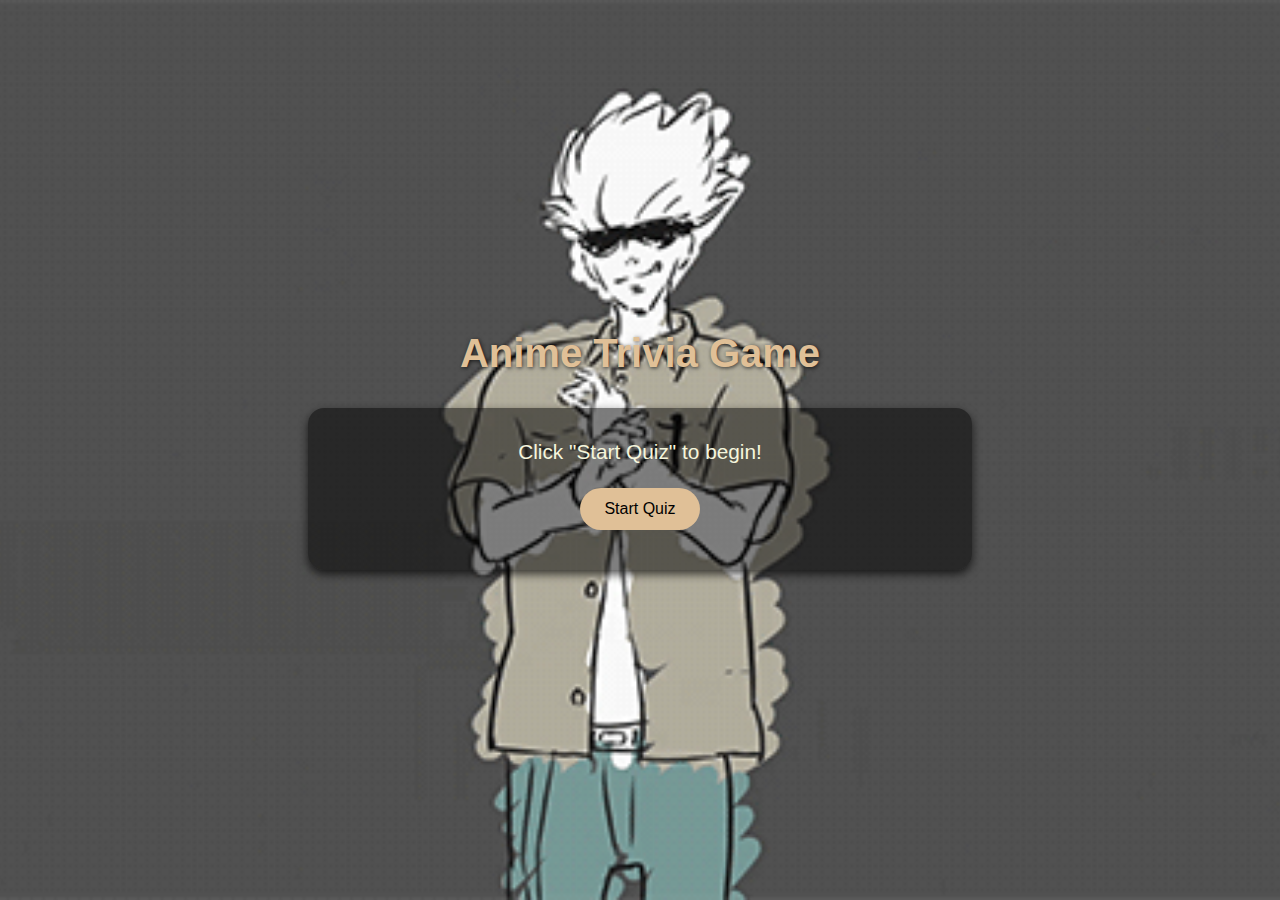
<file: game.html>
<!DOCTYPE html>
<html lang="en">
<head>
  <meta charset="UTF-8">
  <meta name="viewport" content="width=device-width, initial-scale=1.0">
  <title>Anime Trivia Game</title>
  <style>
    body {
      font-family: Arial, sans-serif;
      /* Fun anime-themed background image with fallback gradient */
      background: url('assets/img/anime_background.png') center/cover no-repeat,
                  linear-gradient(135deg, #1f1c2c, #928dab);
      color: #f5f5dc;
      margin: 0;
      display: flex;
      flex-direction: column;
      align-items: center;
      justify-content: center;
      height: 100vh;
      text-align: center;
    }
    header {
      margin-bottom: 2rem;
    }
    header h1 {
      margin: 0;
      font-size: 2.5rem;
      color: #e0c097;
      text-shadow: 1px 1px 4px rgba(0,0,0,0.7);
    }
    #trivia-box {
      background: rgba(0,0,0,0.5);
      padding: 2rem;
      border-radius: 1rem;
      max-width: 600px;
      width: 90%;
      box-shadow: 0 4px 10px rgba(0,0,0,0.7);
    }
    .question {
      font-size: 1.3rem;
      margin-bottom: 1rem;
    }
    .options {
      list-style: none;
      padding: 0;
      text-align: left;
      margin-bottom: 1rem;
    }
    .options li {
      margin: 0.5rem 0;
    }
    .options input {
      margin-right: 0.5rem;
    }
    #feedback {
      font-size: 1.2rem;
      margin-top: 1rem;
      display: none;
      font-style: italic;
      color: #d4af7f;
    }
    button {
      background: #e0c097;
      border: none;
      padding: 0.75rem 1.5rem;
      margin: 0.5rem;
      border-radius: 2rem;
      font-size: 1rem;
      cursor: pointer;
      transition: transform 0.2s, background 0.2s;
    }
    button:hover {
      transform: scale(1.05);
      background: #f5e1b2;
    }
    button:active {
      transform: scale(0.95);
    }
    .confetti {
      position: absolute;
      width: 8px;
      height: 8px;
      background: #f5e1b2;
      opacity: 0.8;
      animation: fall 2s ease-out forwards;
    }
    @keyframes fall {
      0% { transform: translateY(0) rotate(0deg); opacity: 1; }
      100% { transform: translateY(300px) rotate(360deg); opacity: 0; }
    }
  </style>
</head>
<body>
  <header>
    <h1>Anime Trivia Game</h1>
  </header>
  <div id="trivia-box">
    <div id="question" class="question">Click "Start Quiz" to begin!</div>
    <ul id="options" class="options"></ul>
    <button id="submit-btn">Start Quiz</button>
    <div id="feedback"></div>
  </div>

  <script>
    const trivia = [
      {
        q: "What is the Philosopher's Stone used for in Fullmetal Alchemist: Brotherhood?",
        options: [
          "To restore lost limbs",
          "To revive the dead",
          "To grant unlimited power",
          "To create gold"
        ],
        answer: 1
      },
      {
        q: "In Jujutsu Kaisen, what is Yuji's cursed technique?",
        options: [
          "Black Flash",
          "Domain Expansion",
          "Reversed Cursed Technique",
          "None (uses physical prowess)"
        ],
        answer: 3
      },
      {
        q: "What is Naruto's signature jutsu?",
        options: [
          "Chidori",
          "Rasengan",
          "Amaterasu",
          "Gentle Fist"
        ],
        answer: 1
      }
    ];

    let currentIndex = 0;
    const questionEl = document.getElementById('question');
    const optionsEl = document.getElementById('options');
    const submitBtn = document.getElementById('submit-btn');
    const feedbackEl = document.getElementById('feedback');

    function setupQuestion() {
      const item = trivia[currentIndex];
      questionEl.textContent = item.q;
      optionsEl.innerHTML = '';
      feedbackEl.style.display = 'none';
      item.options.forEach((opt, idx) => {
        const li = document.createElement('li');
        li.innerHTML = `<label><input type="radio" name="option" value="${idx}">${opt}</label>`;
        optionsEl.appendChild(li);
      });
      submitBtn.textContent = 'Submit Answer';
    }

    function showFeedback(isCorrect) {
      feedbackEl.style.display = 'block';
      feedbackEl.textContent = isCorrect ? 'Correct! 🎉' : `Wrong! The correct answer is: ${trivia[currentIndex].options[trivia[currentIndex].answer]}`;
      createConfetti();
      submitBtn.textContent = 'Next Question';
    }

    function randomizeOrder() {
      trivia.sort(() => Math.random() - 0.5);
    }

    function createConfetti() {
      for (let i = 0; i < 15; i++) {
        const conf = document.createElement('div');
        conf.classList.add('confetti');
        conf.style.left = Math.random() * window.innerWidth + 'px';
        conf.style.background = `hsl(${Math.random()*360}, 70%, 80%)`;
        document.body.appendChild(conf);
        setTimeout(() => conf.remove(), 2000);
      }
    }

    submitBtn.addEventListener('click', () => {
      if (submitBtn.textContent === 'Start Quiz') {
        randomizeOrder();
        setupQuestion();
      } else if (submitBtn.textContent === 'Submit Answer') {
        const selected = document.querySelector('input[name="option"]:checked');
        if (!selected) return;
        const isCorrect = parseInt(selected.value) === trivia[currentIndex].answer;
        showFeedback(isCorrect);
      } else {
        currentIndex++;
        if (currentIndex < trivia.length) {
          setupQuestion();
        } else {
          questionEl.textContent = 'Quiz Complete!';
          optionsEl.innerHTML = '';
          submitBtn.style.display = 'none';
        }
      }
    });
  </script>
</body>
</html>
</file>
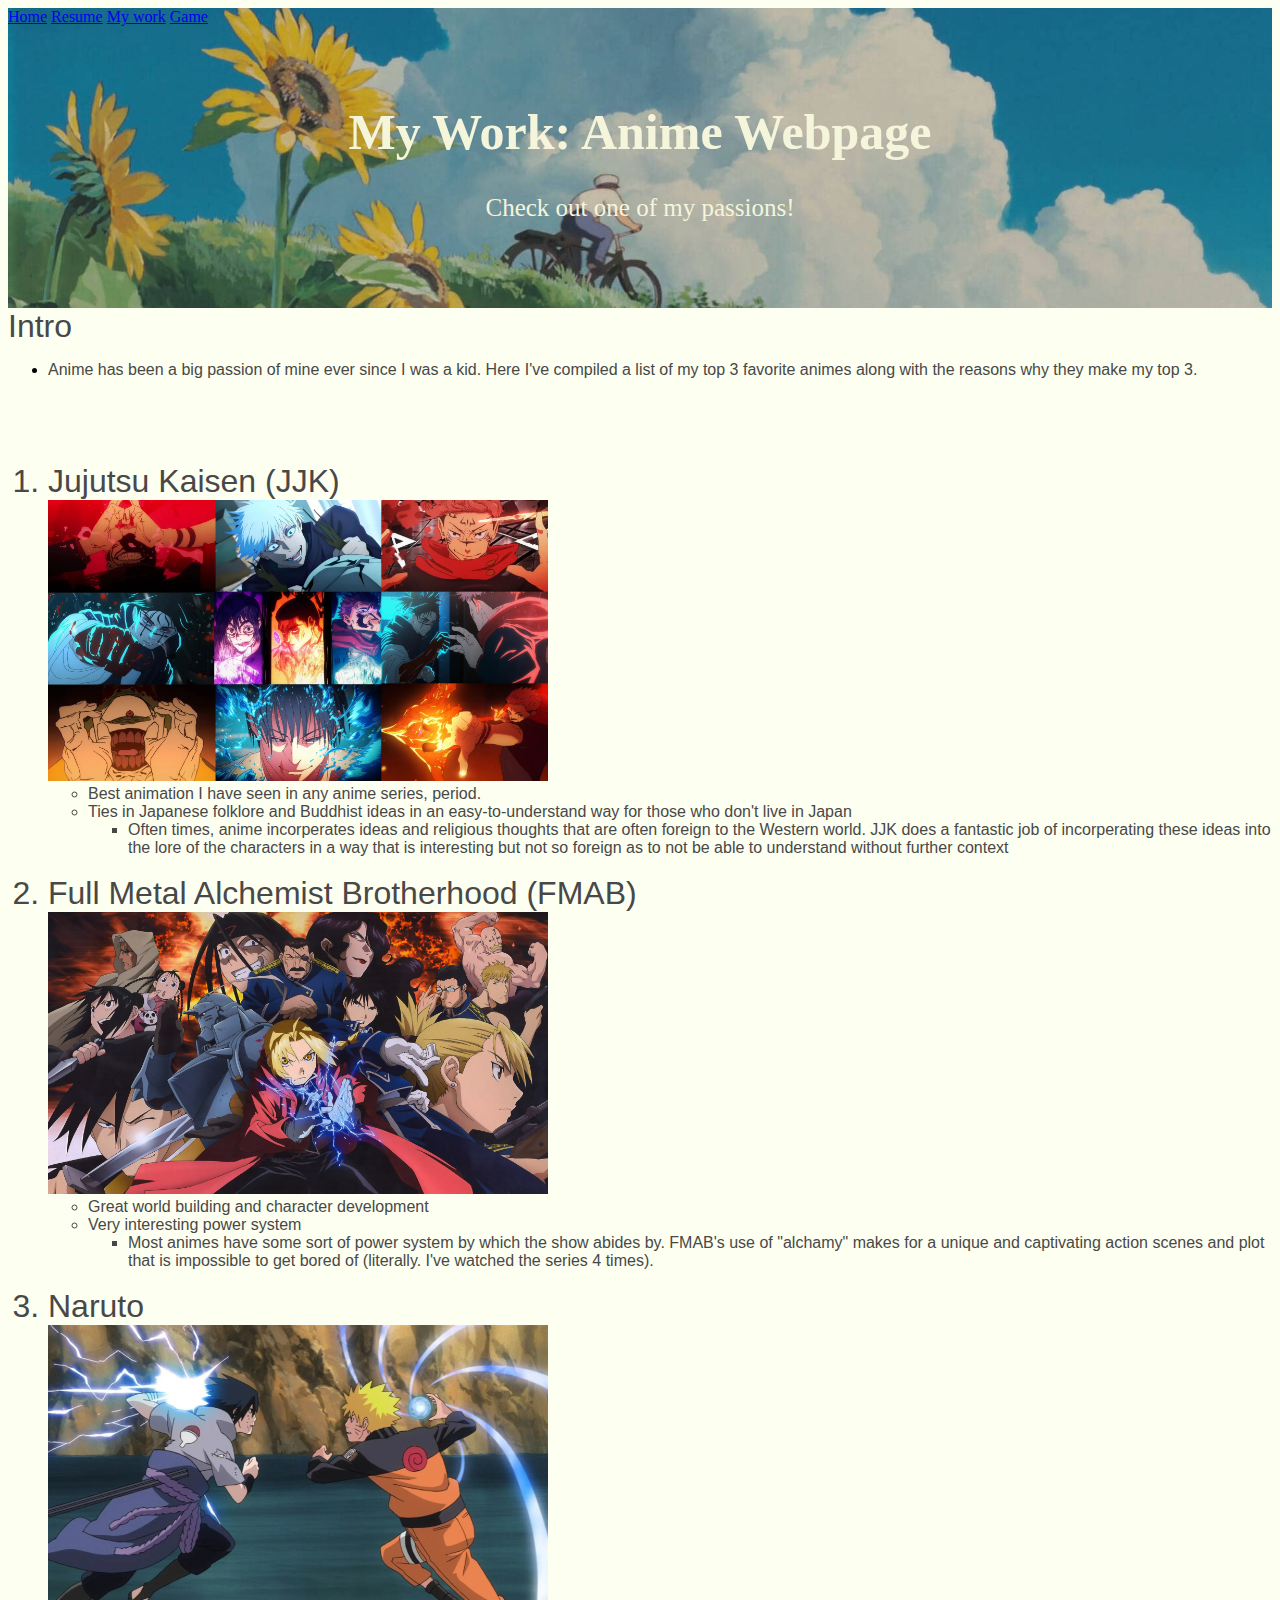
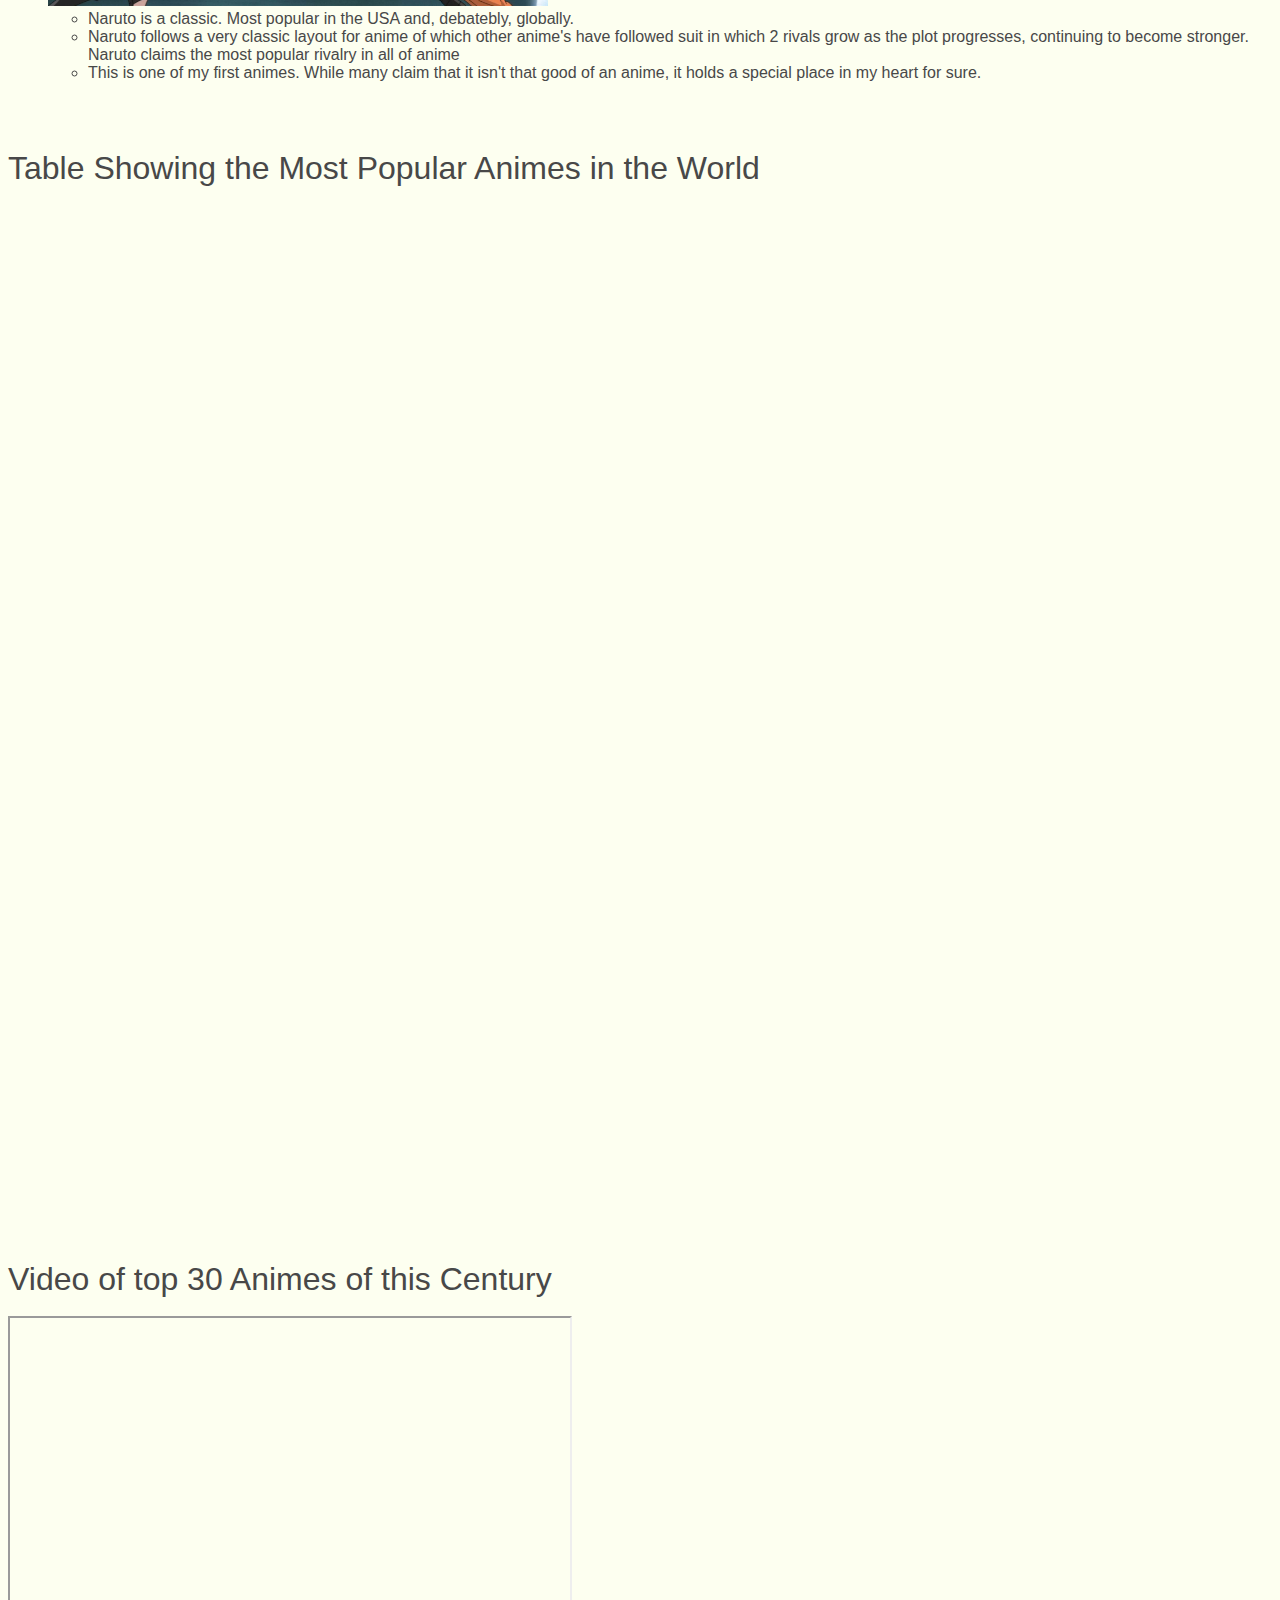
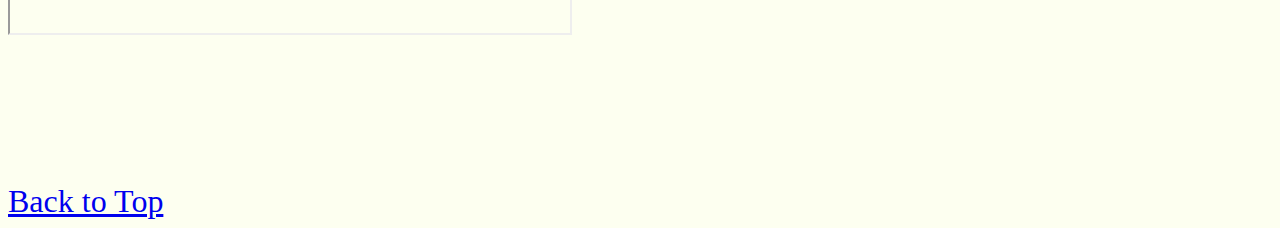
<file: post.html>
<!DOCTYPE html>
<html lang="en">
    
<head>
    <meta charset="UTF-8">
    <meta name="viewport" content="width=device-width, initial-scale=1.0">
    <title>Cameron Tuai - My Work</title>
    <link href="css/custom.css" rel="stylesheet" />
</head>
    
<body class="bacground_color">
    <header class="banner" id="top">
        <nav>
            <a href="index.html">Home</a>
            <a href="about.html">Resume</a>
            <a href="#">My work</a>
            <a href="game.html">Game</a>
        </nav>
        
        <div class="banner-text centered_text">
            <h1>My Work: Anime Webpage</h1>
            <p>Check out one of my passions!</p>
        </div>
    </header>
    
    <div class='body_font heading'>Intro</div>
        <ul>
            <li>
                <div class='body_font'>Anime has been a big passion of mine ever since I was a kid. Here I've compiled a list of my top 3 favorite animes along with the reasons why they make my top 3.</div>
            </li>
        </ul>
    <br>
    <br>
    <!--Rankings-->
    <ol>
        <!--Ranking 1: Subtitle for the ranking-->
        <li>
            <div class='make-small'>
            <div class='body_font heading'>Jujutsu Kaisen (JJK)</div>
                <img src="assets/img/jjk_example.jpg" alt="Jujutsu_Kaizen_Photo" width="500px">
        <!--Content for ranking 1-->
            <ul>
                <li>
                    <div class='body_font'>Best animation I have seen in any anime series, period.</div>
                </li>
                <li>
                <div class='body_font'>Ties in Japanese folklore and Buddhist ideas in an easy-to-understand way for those who don't live in Japan</div>
                    <ul>
                        <li>
                            <div class='body_font'> Often times, anime incorperates ideas and religious thoughts that are often foreign to the Western world. JJK does a fantastic job of incorperating these ideas into the lore of the characters in a way that is interesting but not so foreign as to not be able to understand without further context</div><br>
                        </li>
                    </ul>
                </li>
            </ul>
            </div>
        </li>
        <!--Ranking 2: Subtitle for the ranking-->
        <li>
            <div class='make-small'>
            <div class='body_font heading'>Full Metal Alchemist Brotherhood (FMAB)</div>
                <img src="assets/img/fmab.jpg" alt="Jujutsu_Kaizen_Photo" width="500px">
        <!--Content for ranking 2-->
            <ul>
                <li>
                    <div class='body_font' >Great world building and character development</div>
                </li>
                <li>
                <div class='body_font'>Very interesting power system</div>
                    <ul>
                        <li>
                            <div class='body_font'>Most animes have some sort of power system by which the show abides by. FMAB's use of "alchamy" makes for a unique and captivating action scenes and plot that is impossible to get bored of (literally. I've watched the series 4 times).</div><br>
                        </li>
                    </ul>
                </li>
            </ul>
            </div>
        </li>
        <!--Ranking 3: Subtitle for the ranking-->
        <li>
            <div class='make-small'>
            <div class='body_font heading'>Naruto</div>
                <img src="assets/img/naruto.jpg" alt="Jujutsu_Kaizen_Photo" width="500px">
        <!--Content for ranking 3-->
            <ul>
                <li>
                    <div class='body_font'>Naruto is a classic. Most popular in the USA and, debatebly, globally.</div>
                </li>
                <li>
                <div class='body_font'>Naruto follows a very classic layout for anime of which other anime's have followed suit in which 2 rivals grow as the plot progresses, continuing to become stronger. Naruto claims the most popular rivalry in all of anime</div>
                </li>
                <li>
                <div class='body_font'>This is one of my first animes. While many claim that it isn't that good of an anime, it holds a special place in my heart for sure.</div><br><br>
                </li>
            </ul>
            </div>
        </li>
    </ol>
    
    <!--Here is my Tableau Chart-->
    <div class='body_font heading'>Table Showing the Most Popular Animes in the World</div><br>
    <div class="tableau-container" style="position: relative; width: 100%; padding-top: 75%;">
        <iframe
            title='Most Popular Anime by Vote'
            src="https://public.tableau.com/views/MostPopularAnimebasedonMembers/PopularityTitleGroupGenre?:embed=y&:toolbar=yes&:display_count=yes&:showVizHome=no"
                    style="position: absolute; top: 0; left: 0; width: 100%; height: 100%; border: none;"
                    allowfullscreen>
        </iframe>
    </div>
    
    <br><br><br><br><br><br>
        <div class='body_font heading'>Video of top 30 Animes of this Century</div><br>
    <iframe
        width="560"
        height="315"
        src="https://www.youtube.com/embed/ztmBDon5gtE"
        title="Anime Ranking Video"
        allow="accelerometer; autoplay; clipboard-write; encrypted-media; gyroscope; picture-in-picture"
        allowfullscreen
    ></iframe>
    
    <!--Extra space at the bottom-->
    <br>
    <br>
    <br>
    <br>
    <br>
    <br>
    <br>
    <br>
    <br>
    
    <a href="#top" class='heading'>Back to Top</a><br>
</body>
</html>
</file>
<file: css/custom.css>
/*Definition 1 (Home Page): This definition makes the circle framed picture on my home page.*/
.profile-circle {
  width: 240px;
  height: 240px;
  border-radius: 50%;
  overflow: hidden;
  display: block;
  margin: 20px auto;
}

/*Definition 2 (Resume Page): This italicizes and puts in grey text. I used this to note the city and state for education and experience.*/
.li-secondary {
  font-style: italic;
  color: #989898;  /* dark grey */
}

/*Definition 3 (Resume Page): This definition italicizes text. I used this to note the time for which I worked or went to school.*/
.it {
  font-style: italic;
}

/*Definition 4 (My Work Page): This Definition is used to create a header */
.banner {
  position: relative;
  width: 100%;
  height: 300px;
  background: url(../assets/img/header_mw.jpg)center/cover no-repeat;
}
.centered_text {
  text-align: center;
  font-size: 25px
}
.banner .banner-text {
  position: absolute;
  top: 50%;
  left: 50%;
  transform: translate(-50%, -50%);
  width: 90%;
  color: #f5f5dc;
}

/*Extra Definitions*/
.body_font {
  font-family: Arial, Helvetica, serif;
  color: #484848;
}

.heading {
  font-size:xx-large;
  font: bolder
}

ol {
  font-family: Arial, Helvetica, serif;
  color: #484848;
  font-size:xx-large;
  font: bolder;
  list-style-type: decimal;
}

.make-small {
  font-size: medium;
}

a:visited {
 color: #000000;
}

.bacground_color {
  background-color: #fdfff0
}

#main-content a {
  color: #000;
  text-decoration: none;
}
</file>
